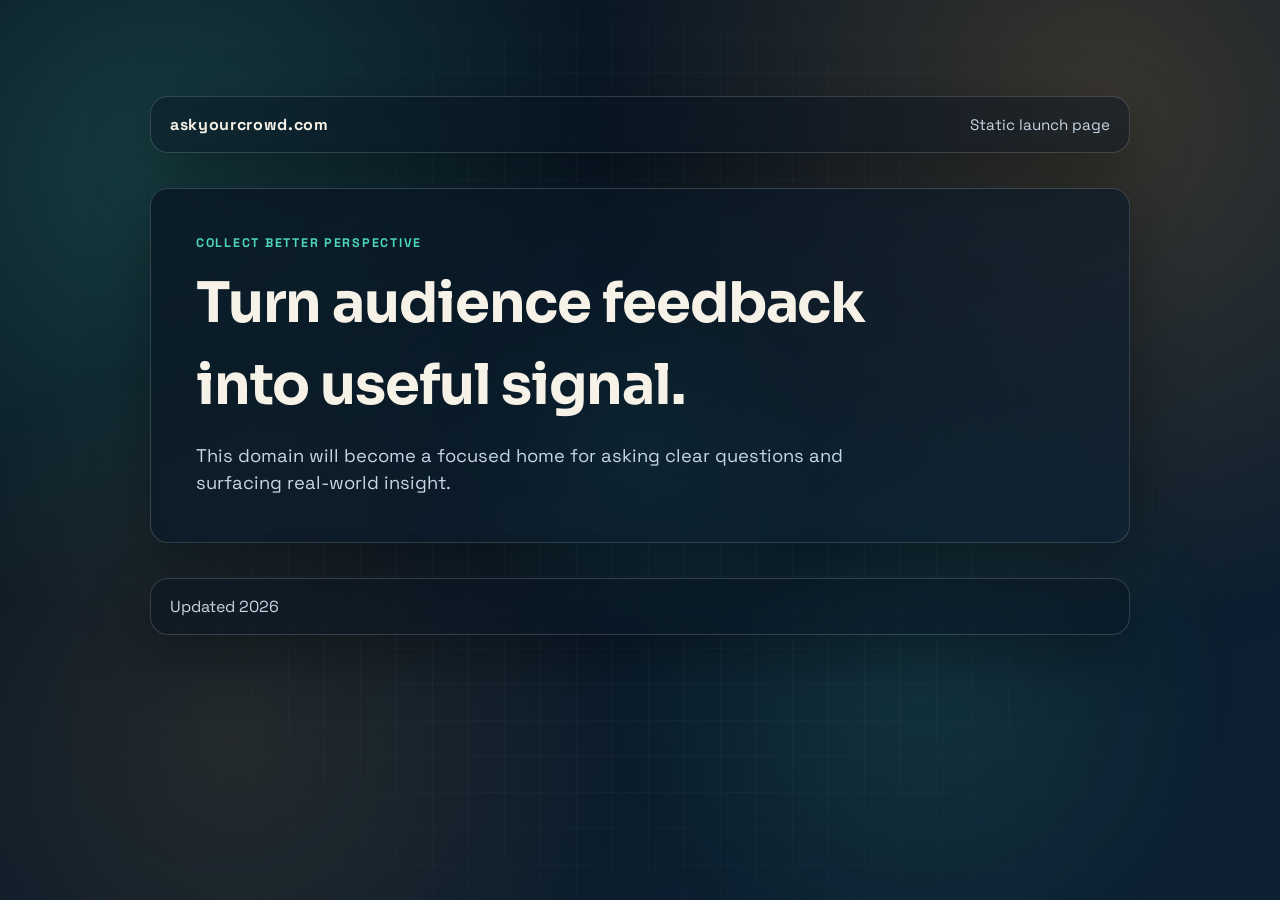
<file: sites/askyourcrowd.com/index.html>
﻿<!doctype html>
<html lang="en">
<head>
  <meta charset="utf-8">
  <meta name="viewport" content="width=device-width, initial-scale=1">
  <title>askyourcrowd.com</title>
  <meta name="description" content="Turn audience feedback into useful signal.">
  <link rel="preconnect" href="https://fonts.googleapis.com">
  <link rel="preconnect" href="https://fonts.gstatic.com" crossorigin>
  <link href="https://fonts.googleapis.com/css2?family=Space+Grotesk:wght@400;500;700&family=Sora:wght@600;800&display=swap" rel="stylesheet">
  <link rel="stylesheet" href="assets/style.css">
  <script defer src="assets/site.js"></script>
</head>
<body data-domain="askyourcrowd.com">
  <div class="ambient" aria-hidden="true"></div>
  <div class="grid-mask" aria-hidden="true"></div>

  <main class="shell">
    <header class="site-header reveal">
      <p class="brand">askyourcrowd.com</p>
      <p class="status">Static launch page</p>
    </header>

    <section class="hero reveal">
      <p class="eyebrow">Collect better perspective</p>
      <h1>Turn audience feedback into useful signal.</h1>
      <p class="subhead">This domain will become a focused home for asking clear questions and surfacing real-world insight.</p>
    </section>

    <footer class="site-footer reveal">
      <p>Updated <span id="year"></span></p>
    </footer>
  </main>
</body>
</html>
</file>
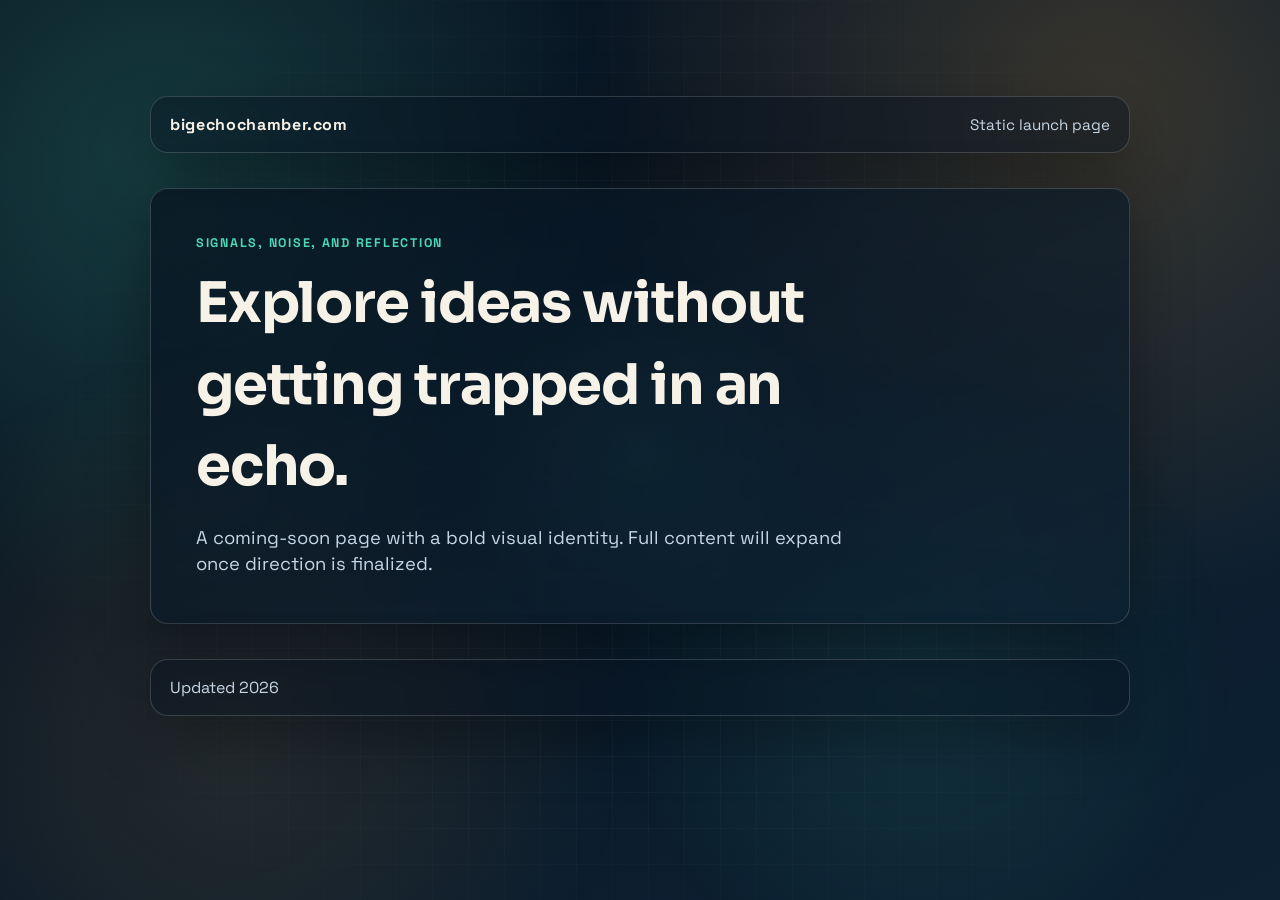
<file: sites/bigechochamber.com/index.html>
﻿<!doctype html>
<html lang="en">
<head>
  <meta charset="utf-8">
  <meta name="viewport" content="width=device-width, initial-scale=1">
  <title>bigechochamber.com</title>
  <meta name="description" content="Explore ideas without getting trapped in an echo.">
  <link rel="preconnect" href="https://fonts.googleapis.com">
  <link rel="preconnect" href="https://fonts.gstatic.com" crossorigin>
  <link href="https://fonts.googleapis.com/css2?family=Space+Grotesk:wght@400;500;700&family=Sora:wght@600;800&display=swap" rel="stylesheet">
  <link rel="stylesheet" href="assets/style.css">
  <script defer src="assets/site.js"></script>
</head>
<body data-domain="bigechochamber.com">
  <div class="ambient" aria-hidden="true"></div>
  <div class="grid-mask" aria-hidden="true"></div>

  <main class="shell">
    <header class="site-header reveal">
      <p class="brand">bigechochamber.com</p>
      <p class="status">Static launch page</p>
    </header>

    <section class="hero reveal">
      <p class="eyebrow">Signals, noise, and reflection</p>
      <h1>Explore ideas without getting trapped in an echo.</h1>
      <p class="subhead">A coming-soon page with a bold visual identity. Full content will expand once direction is finalized.</p>
    </section>

    <footer class="site-footer reveal">
      <p>Updated <span id="year"></span></p>
    </footer>
  </main>
</body>
</html>
</file>
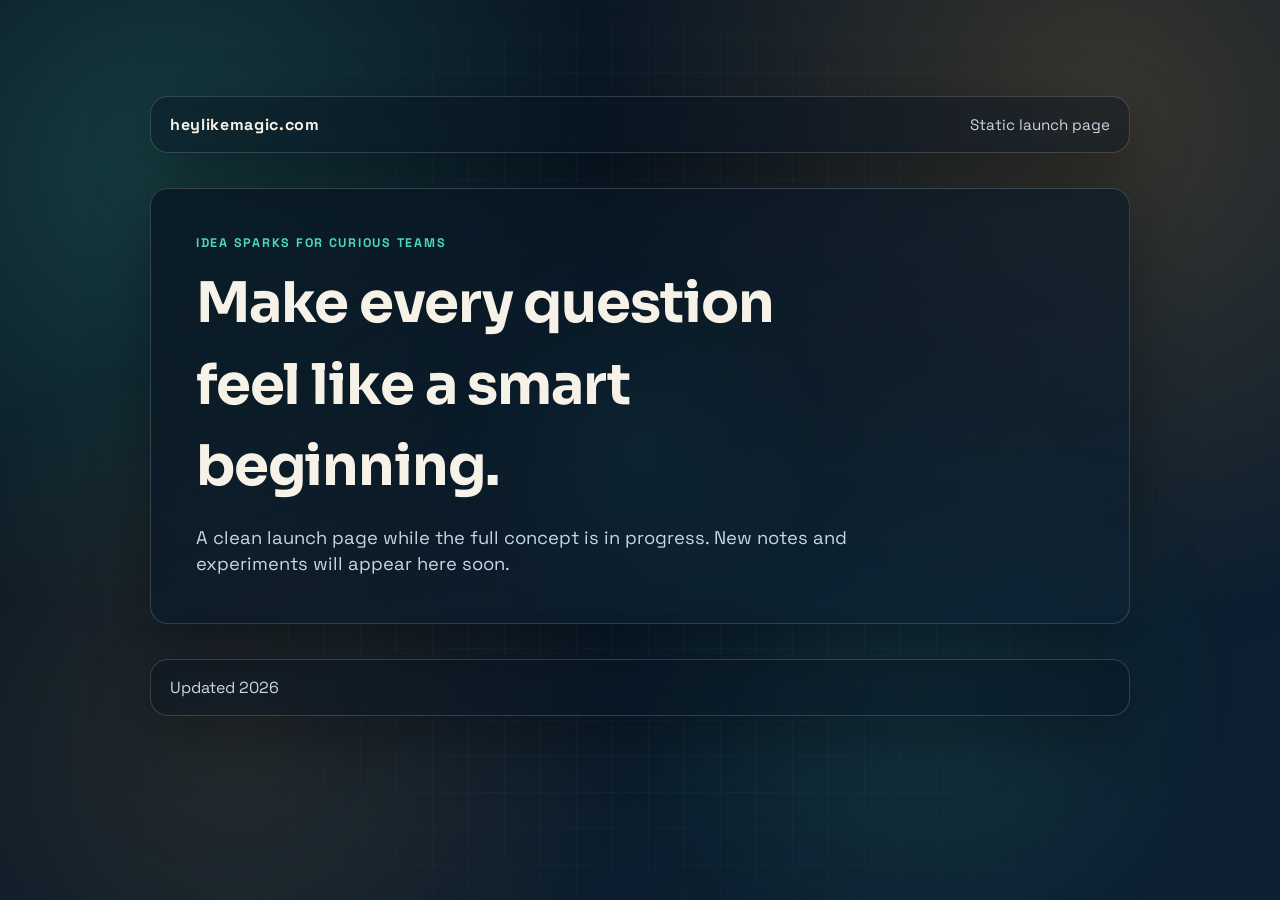
<file: sites/heylikemagic.com/index.html>
﻿<!doctype html>
<html lang="en">
<head>
  <meta charset="utf-8">
  <meta name="viewport" content="width=device-width, initial-scale=1">
  <title>heylikemagic.com</title>
  <meta name="description" content="Make every question feel like a smart beginning.">
  <link rel="preconnect" href="https://fonts.googleapis.com">
  <link rel="preconnect" href="https://fonts.gstatic.com" crossorigin>
  <link href="https://fonts.googleapis.com/css2?family=Space+Grotesk:wght@400;500;700&family=Sora:wght@600;800&display=swap" rel="stylesheet">
  <link rel="stylesheet" href="assets/style.css">
  <script defer src="assets/site.js"></script>
</head>
<body data-domain="heylikemagic.com">
  <div class="ambient" aria-hidden="true"></div>
  <div class="grid-mask" aria-hidden="true"></div>

  <main class="shell">
    <header class="site-header reveal">
      <p class="brand">heylikemagic.com</p>
      <p class="status">Static launch page</p>
    </header>

    <section class="hero reveal">
      <p class="eyebrow">Idea sparks for curious teams</p>
      <h1>Make every question feel like a smart beginning.</h1>
      <p class="subhead">A clean launch page while the full concept is in progress. New notes and experiments will appear here soon.</p>
    </section>

    <footer class="site-footer reveal">
      <p>Updated <span id="year"></span></p>
    </footer>
  </main>
</body>
</html>
</file>
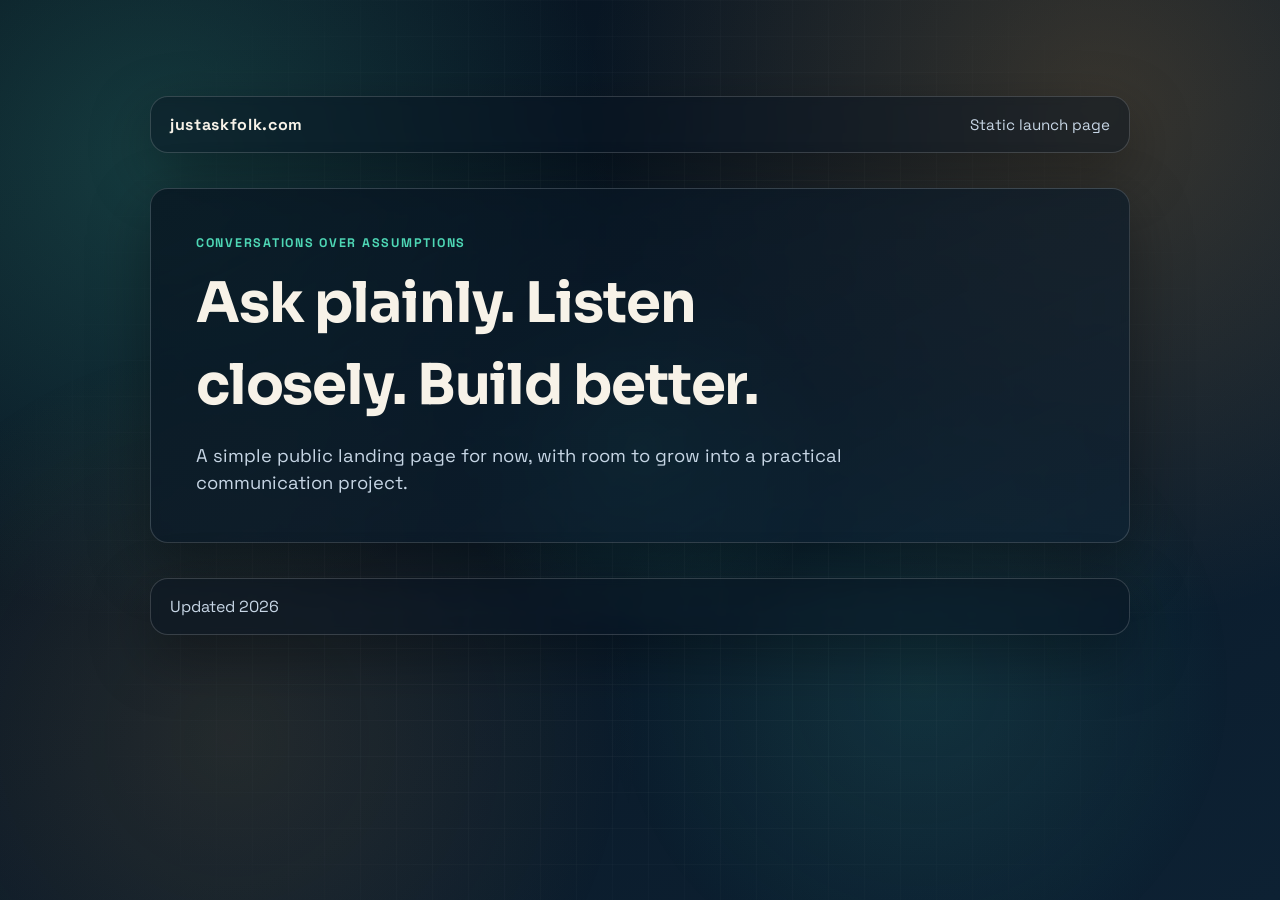
<file: sites/justaskfolk.com/index.html>
﻿<!doctype html>
<html lang="en">
<head>
  <meta charset="utf-8">
  <meta name="viewport" content="width=device-width, initial-scale=1">
  <title>justaskfolk.com</title>
  <meta name="description" content="Ask plainly. Listen closely. Build better.">
  <link rel="preconnect" href="https://fonts.googleapis.com">
  <link rel="preconnect" href="https://fonts.gstatic.com" crossorigin>
  <link href="https://fonts.googleapis.com/css2?family=Space+Grotesk:wght@400;500;700&family=Sora:wght@600;800&display=swap" rel="stylesheet">
  <link rel="stylesheet" href="assets/style.css">
  <script defer src="assets/site.js"></script>
</head>
<body data-domain="justaskfolk.com">
  <div class="ambient" aria-hidden="true"></div>
  <div class="grid-mask" aria-hidden="true"></div>

  <main class="shell">
    <header class="site-header reveal">
      <p class="brand">justaskfolk.com</p>
      <p class="status">Static launch page</p>
    </header>

    <section class="hero reveal">
      <p class="eyebrow">Conversations over assumptions</p>
      <h1>Ask plainly. Listen closely. Build better.</h1>
      <p class="subhead">A simple public landing page for now, with room to grow into a practical communication project.</p>
    </section>

    <footer class="site-footer reveal">
      <p>Updated <span id="year"></span></p>
    </footer>
  </main>
</body>
</html>
</file>
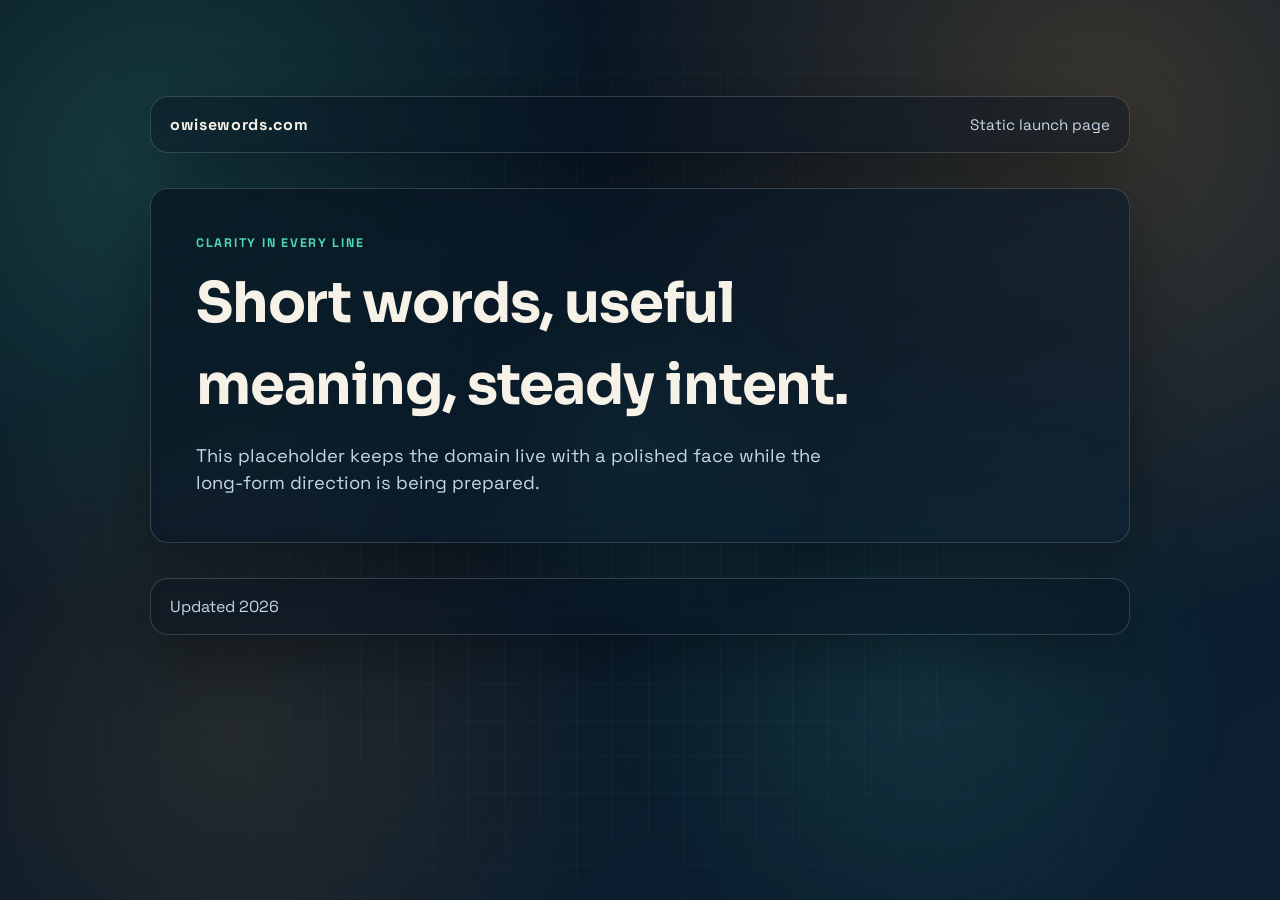
<file: sites/owisewords.com/index.html>
﻿<!doctype html>
<html lang="en">
<head>
  <meta charset="utf-8">
  <meta name="viewport" content="width=device-width, initial-scale=1">
  <title>owisewords.com</title>
  <meta name="description" content="Short words, useful meaning, steady intent.">
  <link rel="preconnect" href="https://fonts.googleapis.com">
  <link rel="preconnect" href="https://fonts.gstatic.com" crossorigin>
  <link href="https://fonts.googleapis.com/css2?family=Space+Grotesk:wght@400;500;700&family=Sora:wght@600;800&display=swap" rel="stylesheet">
  <link rel="stylesheet" href="assets/style.css">
  <script defer src="assets/site.js"></script>
</head>
<body data-domain="owisewords.com">
  <div class="ambient" aria-hidden="true"></div>
  <div class="grid-mask" aria-hidden="true"></div>

  <main class="shell">
    <header class="site-header reveal">
      <p class="brand">owisewords.com</p>
      <p class="status">Static launch page</p>
    </header>

    <section class="hero reveal">
      <p class="eyebrow">Clarity in every line</p>
      <h1>Short words, useful meaning, steady intent.</h1>
      <p class="subhead">This placeholder keeps the domain live with a polished face while the long-form direction is being prepared.</p>
    </section>

    <footer class="site-footer reveal">
      <p>Updated <span id="year"></span></p>
    </footer>
  </main>
</body>
</html>
</file>
<file: sites/askyourcrowd.com/assets/style.css>
:root {
  --bg-ink: #07131f;
  --bg-ink-soft: #0d2133;
  --sand: #f7f2e8;
  --fog: #c7d6e5;
  --mint: #4ed7b5;
  --amber: #f2a64b;
  --line: rgba(255, 255, 255, 0.16);
  --shadow: 0 20px 60px rgba(0, 0, 0, 0.35);
  --pointer-x: 50%;
  --pointer-y: 50%;
  --pointer-alpha: 0.18;
}

* {
  box-sizing: border-box;
}

html,
body {
  margin: 0;
  min-height: 100%;
}

body {
  color: var(--sand);
  background: radial-gradient(circle at 12% 18%, rgba(78, 215, 181, 0.2), transparent 34%),
              radial-gradient(circle at 86% 12%, rgba(242, 166, 75, 0.2), transparent 38%),
              linear-gradient(150deg, var(--bg-ink) 0%, var(--bg-ink-soft) 100%);
  font-family: "Space Grotesk", "Segoe UI", sans-serif;
  line-height: 1.45;
  overflow-x: hidden;
}

.ambient,
.grid-mask {
  position: fixed;
  inset: 0;
  pointer-events: none;
}

.ambient {
  opacity: 0.95;
  background: radial-gradient(circle at 72% 76%, rgba(78, 215, 181, 0.12), transparent 28%),
              radial-gradient(circle at 18% 82%, rgba(242, 166, 75, 0.12), transparent 32%),
              radial-gradient(circle at var(--pointer-x) var(--pointer-y), rgba(78, 215, 181, var(--pointer-alpha)), transparent 24%);
}

.grid-mask {
  opacity: 0.18;
  background-image: linear-gradient(var(--line) 1px, transparent 1px),
                    linear-gradient(90deg, var(--line) 1px, transparent 1px);
  background-size: 36px 36px;
  mask-image: radial-gradient(circle at center, black 40%, transparent 85%);
}

.shell {
  width: min(980px, 92vw);
  margin: 0 auto;
  padding: 6rem 0 2.5rem;
  display: grid;
  gap: 2.2rem;
}

.site-header,
.hero,
.site-footer {
  border: 1px solid var(--line);
  border-radius: 18px;
  backdrop-filter: blur(4px);
  box-shadow: var(--shadow);
}

.site-header,
.site-footer {
  display: flex;
  justify-content: space-between;
  align-items: center;
  flex-wrap: wrap;
  gap: 0.75rem;
  padding: 1rem 1.2rem;
  background: rgba(7, 19, 31, 0.45);
}

.brand {
  margin: 0;
  font-weight: 700;
  letter-spacing: 0.04em;
}

.status {
  margin: 0;
  color: var(--fog);
  font-size: 0.95rem;
}

.hero {
  padding: clamp(1.5rem, 4vw, 2.8rem);
  background: linear-gradient(155deg, rgba(7, 19, 31, 0.74), rgba(13, 33, 51, 0.62));
}

.eyebrow {
  margin: 0 0 0.7rem;
  text-transform: uppercase;
  font-weight: 700;
  letter-spacing: 0.14em;
  color: var(--mint);
  font-size: 0.78rem;
}

h1 {
  margin: 0;
  font-family: "Sora", "Trebuchet MS", sans-serif;
  font-size: clamp(2rem, 5.2vw, 3.5rem);
  letter-spacing: -0.02em;
  max-width: 16ch;
}

.subhead {
  margin: 1.1rem 0 0;
  max-width: 56ch;
  color: var(--fog);
  font-size: clamp(1rem, 2vw, 1.15rem);
}

.cta-row {
  margin-top: 1.7rem;
  display: flex;
  flex-wrap: wrap;
  gap: 0.8rem;
}

.cta {
  text-decoration: none;
  border-radius: 999px;
  padding: 0.72rem 1.2rem;
  font-weight: 700;
  border: 1px solid transparent;
  transition: transform 180ms ease, background-color 180ms ease, border-color 180ms ease;
}

.cta:hover {
  transform: translateY(-2px);
}

.cta.primary {
  background: var(--mint);
  color: #082028;
}

.cta.primary:hover {
  background: #61e7c6;
}

.cta.secondary {
  border-color: rgba(242, 166, 75, 0.75);
  color: var(--amber);
}

.cta.secondary:hover {
  background: rgba(242, 166, 75, 0.15);
}

.site-footer p {
  margin: 0;
  color: var(--fog);
}

.reveal {
  opacity: 0;
  transform: translateY(18px);
  animation: reveal 560ms ease forwards;
}

.hero.reveal {
  animation-delay: 90ms;
}

.site-footer.reveal {
  animation-delay: 180ms;
}

@keyframes reveal {
  to {
    opacity: 1;
    transform: translateY(0);
  }
}

@media (max-width: 640px) {
  .shell {
    padding-top: 4.2rem;
  }

  .site-header,
  .site-footer {
    align-items: flex-start;
    flex-direction: column;
  }

  .cta-row {
    width: 100%;
  }

  .cta {
    width: 100%;
    text-align: center;
  }
}

@media (prefers-reduced-motion: reduce) {
  .ambient {
    opacity: 0.9;
  }
}
</file>
<file: sites/bigechochamber.com/assets/style.css>
:root {
  --bg-ink: #07131f;
  --bg-ink-soft: #0d2133;
  --sand: #f7f2e8;
  --fog: #c7d6e5;
  --mint: #4ed7b5;
  --amber: #f2a64b;
  --line: rgba(255, 255, 255, 0.16);
  --shadow: 0 20px 60px rgba(0, 0, 0, 0.35);
  --pointer-x: 50%;
  --pointer-y: 50%;
  --pointer-alpha: 0.18;
}

* {
  box-sizing: border-box;
}

html,
body {
  margin: 0;
  min-height: 100%;
}

body {
  color: var(--sand);
  background: radial-gradient(circle at 12% 18%, rgba(78, 215, 181, 0.2), transparent 34%),
              radial-gradient(circle at 86% 12%, rgba(242, 166, 75, 0.2), transparent 38%),
              linear-gradient(150deg, var(--bg-ink) 0%, var(--bg-ink-soft) 100%);
  font-family: "Space Grotesk", "Segoe UI", sans-serif;
  line-height: 1.45;
  overflow-x: hidden;
}

.ambient,
.grid-mask {
  position: fixed;
  inset: 0;
  pointer-events: none;
}

.ambient {
  opacity: 0.95;
  background: radial-gradient(circle at 72% 76%, rgba(78, 215, 181, 0.12), transparent 28%),
              radial-gradient(circle at 18% 82%, rgba(242, 166, 75, 0.12), transparent 32%),
              radial-gradient(circle at var(--pointer-x) var(--pointer-y), rgba(78, 215, 181, var(--pointer-alpha)), transparent 24%);
}

.grid-mask {
  opacity: 0.18;
  background-image: linear-gradient(var(--line) 1px, transparent 1px),
                    linear-gradient(90deg, var(--line) 1px, transparent 1px);
  background-size: 36px 36px;
  mask-image: radial-gradient(circle at center, black 40%, transparent 85%);
}

.shell {
  width: min(980px, 92vw);
  margin: 0 auto;
  padding: 6rem 0 2.5rem;
  display: grid;
  gap: 2.2rem;
}

.site-header,
.hero,
.site-footer {
  border: 1px solid var(--line);
  border-radius: 18px;
  backdrop-filter: blur(4px);
  box-shadow: var(--shadow);
}

.site-header,
.site-footer {
  display: flex;
  justify-content: space-between;
  align-items: center;
  flex-wrap: wrap;
  gap: 0.75rem;
  padding: 1rem 1.2rem;
  background: rgba(7, 19, 31, 0.45);
}

.brand {
  margin: 0;
  font-weight: 700;
  letter-spacing: 0.04em;
}

.status {
  margin: 0;
  color: var(--fog);
  font-size: 0.95rem;
}

.hero {
  padding: clamp(1.5rem, 4vw, 2.8rem);
  background: linear-gradient(155deg, rgba(7, 19, 31, 0.74), rgba(13, 33, 51, 0.62));
}

.eyebrow {
  margin: 0 0 0.7rem;
  text-transform: uppercase;
  font-weight: 700;
  letter-spacing: 0.14em;
  color: var(--mint);
  font-size: 0.78rem;
}

h1 {
  margin: 0;
  font-family: "Sora", "Trebuchet MS", sans-serif;
  font-size: clamp(2rem, 5.2vw, 3.5rem);
  letter-spacing: -0.02em;
  max-width: 16ch;
}

.subhead {
  margin: 1.1rem 0 0;
  max-width: 56ch;
  color: var(--fog);
  font-size: clamp(1rem, 2vw, 1.15rem);
}

.cta-row {
  margin-top: 1.7rem;
  display: flex;
  flex-wrap: wrap;
  gap: 0.8rem;
}

.cta {
  text-decoration: none;
  border-radius: 999px;
  padding: 0.72rem 1.2rem;
  font-weight: 700;
  border: 1px solid transparent;
  transition: transform 180ms ease, background-color 180ms ease, border-color 180ms ease;
}

.cta:hover {
  transform: translateY(-2px);
}

.cta.primary {
  background: var(--mint);
  color: #082028;
}

.cta.primary:hover {
  background: #61e7c6;
}

.cta.secondary {
  border-color: rgba(242, 166, 75, 0.75);
  color: var(--amber);
}

.cta.secondary:hover {
  background: rgba(242, 166, 75, 0.15);
}

.site-footer p {
  margin: 0;
  color: var(--fog);
}

.reveal {
  opacity: 0;
  transform: translateY(18px);
  animation: reveal 560ms ease forwards;
}

.hero.reveal {
  animation-delay: 90ms;
}

.site-footer.reveal {
  animation-delay: 180ms;
}

@keyframes reveal {
  to {
    opacity: 1;
    transform: translateY(0);
  }
}

@media (max-width: 640px) {
  .shell {
    padding-top: 4.2rem;
  }

  .site-header,
  .site-footer {
    align-items: flex-start;
    flex-direction: column;
  }

  .cta-row {
    width: 100%;
  }

  .cta {
    width: 100%;
    text-align: center;
  }
}

@media (prefers-reduced-motion: reduce) {
  .ambient {
    opacity: 0.9;
  }
}
</file>
<file: sites/heylikemagic.com/assets/style.css>
:root {
  --bg-ink: #07131f;
  --bg-ink-soft: #0d2133;
  --sand: #f7f2e8;
  --fog: #c7d6e5;
  --mint: #4ed7b5;
  --amber: #f2a64b;
  --line: rgba(255, 255, 255, 0.16);
  --shadow: 0 20px 60px rgba(0, 0, 0, 0.35);
  --pointer-x: 50%;
  --pointer-y: 50%;
  --pointer-alpha: 0.18;
}

* {
  box-sizing: border-box;
}

html,
body {
  margin: 0;
  min-height: 100%;
}

body {
  color: var(--sand);
  background: radial-gradient(circle at 12% 18%, rgba(78, 215, 181, 0.2), transparent 34%),
              radial-gradient(circle at 86% 12%, rgba(242, 166, 75, 0.2), transparent 38%),
              linear-gradient(150deg, var(--bg-ink) 0%, var(--bg-ink-soft) 100%);
  font-family: "Space Grotesk", "Segoe UI", sans-serif;
  line-height: 1.45;
  overflow-x: hidden;
}

.ambient,
.grid-mask {
  position: fixed;
  inset: 0;
  pointer-events: none;
}

.ambient {
  opacity: 0.95;
  background: radial-gradient(circle at 72% 76%, rgba(78, 215, 181, 0.12), transparent 28%),
              radial-gradient(circle at 18% 82%, rgba(242, 166, 75, 0.12), transparent 32%),
              radial-gradient(circle at var(--pointer-x) var(--pointer-y), rgba(78, 215, 181, var(--pointer-alpha)), transparent 24%);
}

.grid-mask {
  opacity: 0.18;
  background-image: linear-gradient(var(--line) 1px, transparent 1px),
                    linear-gradient(90deg, var(--line) 1px, transparent 1px);
  background-size: 36px 36px;
  mask-image: radial-gradient(circle at center, black 40%, transparent 85%);
}

.shell {
  width: min(980px, 92vw);
  margin: 0 auto;
  padding: 6rem 0 2.5rem;
  display: grid;
  gap: 2.2rem;
}

.site-header,
.hero,
.site-footer {
  border: 1px solid var(--line);
  border-radius: 18px;
  backdrop-filter: blur(4px);
  box-shadow: var(--shadow);
}

.site-header,
.site-footer {
  display: flex;
  justify-content: space-between;
  align-items: center;
  flex-wrap: wrap;
  gap: 0.75rem;
  padding: 1rem 1.2rem;
  background: rgba(7, 19, 31, 0.45);
}

.brand {
  margin: 0;
  font-weight: 700;
  letter-spacing: 0.04em;
}

.status {
  margin: 0;
  color: var(--fog);
  font-size: 0.95rem;
}

.hero {
  padding: clamp(1.5rem, 4vw, 2.8rem);
  background: linear-gradient(155deg, rgba(7, 19, 31, 0.74), rgba(13, 33, 51, 0.62));
}

.eyebrow {
  margin: 0 0 0.7rem;
  text-transform: uppercase;
  font-weight: 700;
  letter-spacing: 0.14em;
  color: var(--mint);
  font-size: 0.78rem;
}

h1 {
  margin: 0;
  font-family: "Sora", "Trebuchet MS", sans-serif;
  font-size: clamp(2rem, 5.2vw, 3.5rem);
  letter-spacing: -0.02em;
  max-width: 16ch;
}

.subhead {
  margin: 1.1rem 0 0;
  max-width: 56ch;
  color: var(--fog);
  font-size: clamp(1rem, 2vw, 1.15rem);
}

.cta-row {
  margin-top: 1.7rem;
  display: flex;
  flex-wrap: wrap;
  gap: 0.8rem;
}

.cta {
  text-decoration: none;
  border-radius: 999px;
  padding: 0.72rem 1.2rem;
  font-weight: 700;
  border: 1px solid transparent;
  transition: transform 180ms ease, background-color 180ms ease, border-color 180ms ease;
}

.cta:hover {
  transform: translateY(-2px);
}

.cta.primary {
  background: var(--mint);
  color: #082028;
}

.cta.primary:hover {
  background: #61e7c6;
}

.cta.secondary {
  border-color: rgba(242, 166, 75, 0.75);
  color: var(--amber);
}

.cta.secondary:hover {
  background: rgba(242, 166, 75, 0.15);
}

.site-footer p {
  margin: 0;
  color: var(--fog);
}

.reveal {
  opacity: 0;
  transform: translateY(18px);
  animation: reveal 560ms ease forwards;
}

.hero.reveal {
  animation-delay: 90ms;
}

.site-footer.reveal {
  animation-delay: 180ms;
}

@keyframes reveal {
  to {
    opacity: 1;
    transform: translateY(0);
  }
}

@media (max-width: 640px) {
  .shell {
    padding-top: 4.2rem;
  }

  .site-header,
  .site-footer {
    align-items: flex-start;
    flex-direction: column;
  }

  .cta-row {
    width: 100%;
  }

  .cta {
    width: 100%;
    text-align: center;
  }
}

@media (prefers-reduced-motion: reduce) {
  .ambient {
    opacity: 0.9;
  }
}
</file>
<file: sites/justaskfolk.com/assets/style.css>
:root {
  --bg-ink: #07131f;
  --bg-ink-soft: #0d2133;
  --sand: #f7f2e8;
  --fog: #c7d6e5;
  --mint: #4ed7b5;
  --amber: #f2a64b;
  --line: rgba(255, 255, 255, 0.16);
  --shadow: 0 20px 60px rgba(0, 0, 0, 0.35);
  --pointer-x: 50%;
  --pointer-y: 50%;
  --pointer-alpha: 0.18;
}

* {
  box-sizing: border-box;
}

html,
body {
  margin: 0;
  min-height: 100%;
}

body {
  color: var(--sand);
  background: radial-gradient(circle at 12% 18%, rgba(78, 215, 181, 0.2), transparent 34%),
              radial-gradient(circle at 86% 12%, rgba(242, 166, 75, 0.2), transparent 38%),
              linear-gradient(150deg, var(--bg-ink) 0%, var(--bg-ink-soft) 100%);
  font-family: "Space Grotesk", "Segoe UI", sans-serif;
  line-height: 1.45;
  overflow-x: hidden;
}

.ambient,
.grid-mask {
  position: fixed;
  inset: 0;
  pointer-events: none;
}

.ambient {
  opacity: 0.95;
  background: radial-gradient(circle at 72% 76%, rgba(78, 215, 181, 0.12), transparent 28%),
              radial-gradient(circle at 18% 82%, rgba(242, 166, 75, 0.12), transparent 32%),
              radial-gradient(circle at var(--pointer-x) var(--pointer-y), rgba(78, 215, 181, var(--pointer-alpha)), transparent 24%);
}

.grid-mask {
  opacity: 0.18;
  background-image: linear-gradient(var(--line) 1px, transparent 1px),
                    linear-gradient(90deg, var(--line) 1px, transparent 1px);
  background-size: 36px 36px;
  mask-image: radial-gradient(circle at center, black 40%, transparent 85%);
}

.shell {
  width: min(980px, 92vw);
  margin: 0 auto;
  padding: 6rem 0 2.5rem;
  display: grid;
  gap: 2.2rem;
}

.site-header,
.hero,
.site-footer {
  border: 1px solid var(--line);
  border-radius: 18px;
  backdrop-filter: blur(4px);
  box-shadow: var(--shadow);
}

.site-header,
.site-footer {
  display: flex;
  justify-content: space-between;
  align-items: center;
  flex-wrap: wrap;
  gap: 0.75rem;
  padding: 1rem 1.2rem;
  background: rgba(7, 19, 31, 0.45);
}

.brand {
  margin: 0;
  font-weight: 700;
  letter-spacing: 0.04em;
}

.status {
  margin: 0;
  color: var(--fog);
  font-size: 0.95rem;
}

.hero {
  padding: clamp(1.5rem, 4vw, 2.8rem);
  background: linear-gradient(155deg, rgba(7, 19, 31, 0.74), rgba(13, 33, 51, 0.62));
}

.eyebrow {
  margin: 0 0 0.7rem;
  text-transform: uppercase;
  font-weight: 700;
  letter-spacing: 0.14em;
  color: var(--mint);
  font-size: 0.78rem;
}

h1 {
  margin: 0;
  font-family: "Sora", "Trebuchet MS", sans-serif;
  font-size: clamp(2rem, 5.2vw, 3.5rem);
  letter-spacing: -0.02em;
  max-width: 16ch;
}

.subhead {
  margin: 1.1rem 0 0;
  max-width: 56ch;
  color: var(--fog);
  font-size: clamp(1rem, 2vw, 1.15rem);
}

.cta-row {
  margin-top: 1.7rem;
  display: flex;
  flex-wrap: wrap;
  gap: 0.8rem;
}

.cta {
  text-decoration: none;
  border-radius: 999px;
  padding: 0.72rem 1.2rem;
  font-weight: 700;
  border: 1px solid transparent;
  transition: transform 180ms ease, background-color 180ms ease, border-color 180ms ease;
}

.cta:hover {
  transform: translateY(-2px);
}

.cta.primary {
  background: var(--mint);
  color: #082028;
}

.cta.primary:hover {
  background: #61e7c6;
}

.cta.secondary {
  border-color: rgba(242, 166, 75, 0.75);
  color: var(--amber);
}

.cta.secondary:hover {
  background: rgba(242, 166, 75, 0.15);
}

.site-footer p {
  margin: 0;
  color: var(--fog);
}

.reveal {
  opacity: 0;
  transform: translateY(18px);
  animation: reveal 560ms ease forwards;
}

.hero.reveal {
  animation-delay: 90ms;
}

.site-footer.reveal {
  animation-delay: 180ms;
}

@keyframes reveal {
  to {
    opacity: 1;
    transform: translateY(0);
  }
}

@media (max-width: 640px) {
  .shell {
    padding-top: 4.2rem;
  }

  .site-header,
  .site-footer {
    align-items: flex-start;
    flex-direction: column;
  }

  .cta-row {
    width: 100%;
  }

  .cta {
    width: 100%;
    text-align: center;
  }
}

@media (prefers-reduced-motion: reduce) {
  .ambient {
    opacity: 0.9;
  }
}
</file>
<file: sites/owisewords.com/assets/style.css>
:root {
  --bg-ink: #07131f;
  --bg-ink-soft: #0d2133;
  --sand: #f7f2e8;
  --fog: #c7d6e5;
  --mint: #4ed7b5;
  --amber: #f2a64b;
  --line: rgba(255, 255, 255, 0.16);
  --shadow: 0 20px 60px rgba(0, 0, 0, 0.35);
  --pointer-x: 50%;
  --pointer-y: 50%;
  --pointer-alpha: 0.18;
}

* {
  box-sizing: border-box;
}

html,
body {
  margin: 0;
  min-height: 100%;
}

body {
  color: var(--sand);
  background: radial-gradient(circle at 12% 18%, rgba(78, 215, 181, 0.2), transparent 34%),
              radial-gradient(circle at 86% 12%, rgba(242, 166, 75, 0.2), transparent 38%),
              linear-gradient(150deg, var(--bg-ink) 0%, var(--bg-ink-soft) 100%);
  font-family: "Space Grotesk", "Segoe UI", sans-serif;
  line-height: 1.45;
  overflow-x: hidden;
}

.ambient,
.grid-mask {
  position: fixed;
  inset: 0;
  pointer-events: none;
}

.ambient {
  opacity: 0.95;
  background: radial-gradient(circle at 72% 76%, rgba(78, 215, 181, 0.12), transparent 28%),
              radial-gradient(circle at 18% 82%, rgba(242, 166, 75, 0.12), transparent 32%),
              radial-gradient(circle at var(--pointer-x) var(--pointer-y), rgba(78, 215, 181, var(--pointer-alpha)), transparent 24%);
}

.grid-mask {
  opacity: 0.18;
  background-image: linear-gradient(var(--line) 1px, transparent 1px),
                    linear-gradient(90deg, var(--line) 1px, transparent 1px);
  background-size: 36px 36px;
  mask-image: radial-gradient(circle at center, black 40%, transparent 85%);
}

.shell {
  width: min(980px, 92vw);
  margin: 0 auto;
  padding: 6rem 0 2.5rem;
  display: grid;
  gap: 2.2rem;
}

.site-header,
.hero,
.site-footer {
  border: 1px solid var(--line);
  border-radius: 18px;
  backdrop-filter: blur(4px);
  box-shadow: var(--shadow);
}

.site-header,
.site-footer {
  display: flex;
  justify-content: space-between;
  align-items: center;
  flex-wrap: wrap;
  gap: 0.75rem;
  padding: 1rem 1.2rem;
  background: rgba(7, 19, 31, 0.45);
}

.brand {
  margin: 0;
  font-weight: 700;
  letter-spacing: 0.04em;
}

.status {
  margin: 0;
  color: var(--fog);
  font-size: 0.95rem;
}

.hero {
  padding: clamp(1.5rem, 4vw, 2.8rem);
  background: linear-gradient(155deg, rgba(7, 19, 31, 0.74), rgba(13, 33, 51, 0.62));
}

.eyebrow {
  margin: 0 0 0.7rem;
  text-transform: uppercase;
  font-weight: 700;
  letter-spacing: 0.14em;
  color: var(--mint);
  font-size: 0.78rem;
}

h1 {
  margin: 0;
  font-family: "Sora", "Trebuchet MS", sans-serif;
  font-size: clamp(2rem, 5.2vw, 3.5rem);
  letter-spacing: -0.02em;
  max-width: 16ch;
}

.subhead {
  margin: 1.1rem 0 0;
  max-width: 56ch;
  color: var(--fog);
  font-size: clamp(1rem, 2vw, 1.15rem);
}

.cta-row {
  margin-top: 1.7rem;
  display: flex;
  flex-wrap: wrap;
  gap: 0.8rem;
}

.cta {
  text-decoration: none;
  border-radius: 999px;
  padding: 0.72rem 1.2rem;
  font-weight: 700;
  border: 1px solid transparent;
  transition: transform 180ms ease, background-color 180ms ease, border-color 180ms ease;
}

.cta:hover {
  transform: translateY(-2px);
}

.cta.primary {
  background: var(--mint);
  color: #082028;
}

.cta.primary:hover {
  background: #61e7c6;
}

.cta.secondary {
  border-color: rgba(242, 166, 75, 0.75);
  color: var(--amber);
}

.cta.secondary:hover {
  background: rgba(242, 166, 75, 0.15);
}

.site-footer p {
  margin: 0;
  color: var(--fog);
}

.reveal {
  opacity: 0;
  transform: translateY(18px);
  animation: reveal 560ms ease forwards;
}

.hero.reveal {
  animation-delay: 90ms;
}

.site-footer.reveal {
  animation-delay: 180ms;
}

@keyframes reveal {
  to {
    opacity: 1;
    transform: translateY(0);
  }
}

@media (max-width: 640px) {
  .shell {
    padding-top: 4.2rem;
  }

  .site-header,
  .site-footer {
    align-items: flex-start;
    flex-direction: column;
  }

  .cta-row {
    width: 100%;
  }

  .cta {
    width: 100%;
    text-align: center;
  }
}

@media (prefers-reduced-motion: reduce) {
  .ambient {
    opacity: 0.9;
  }
}
</file>
